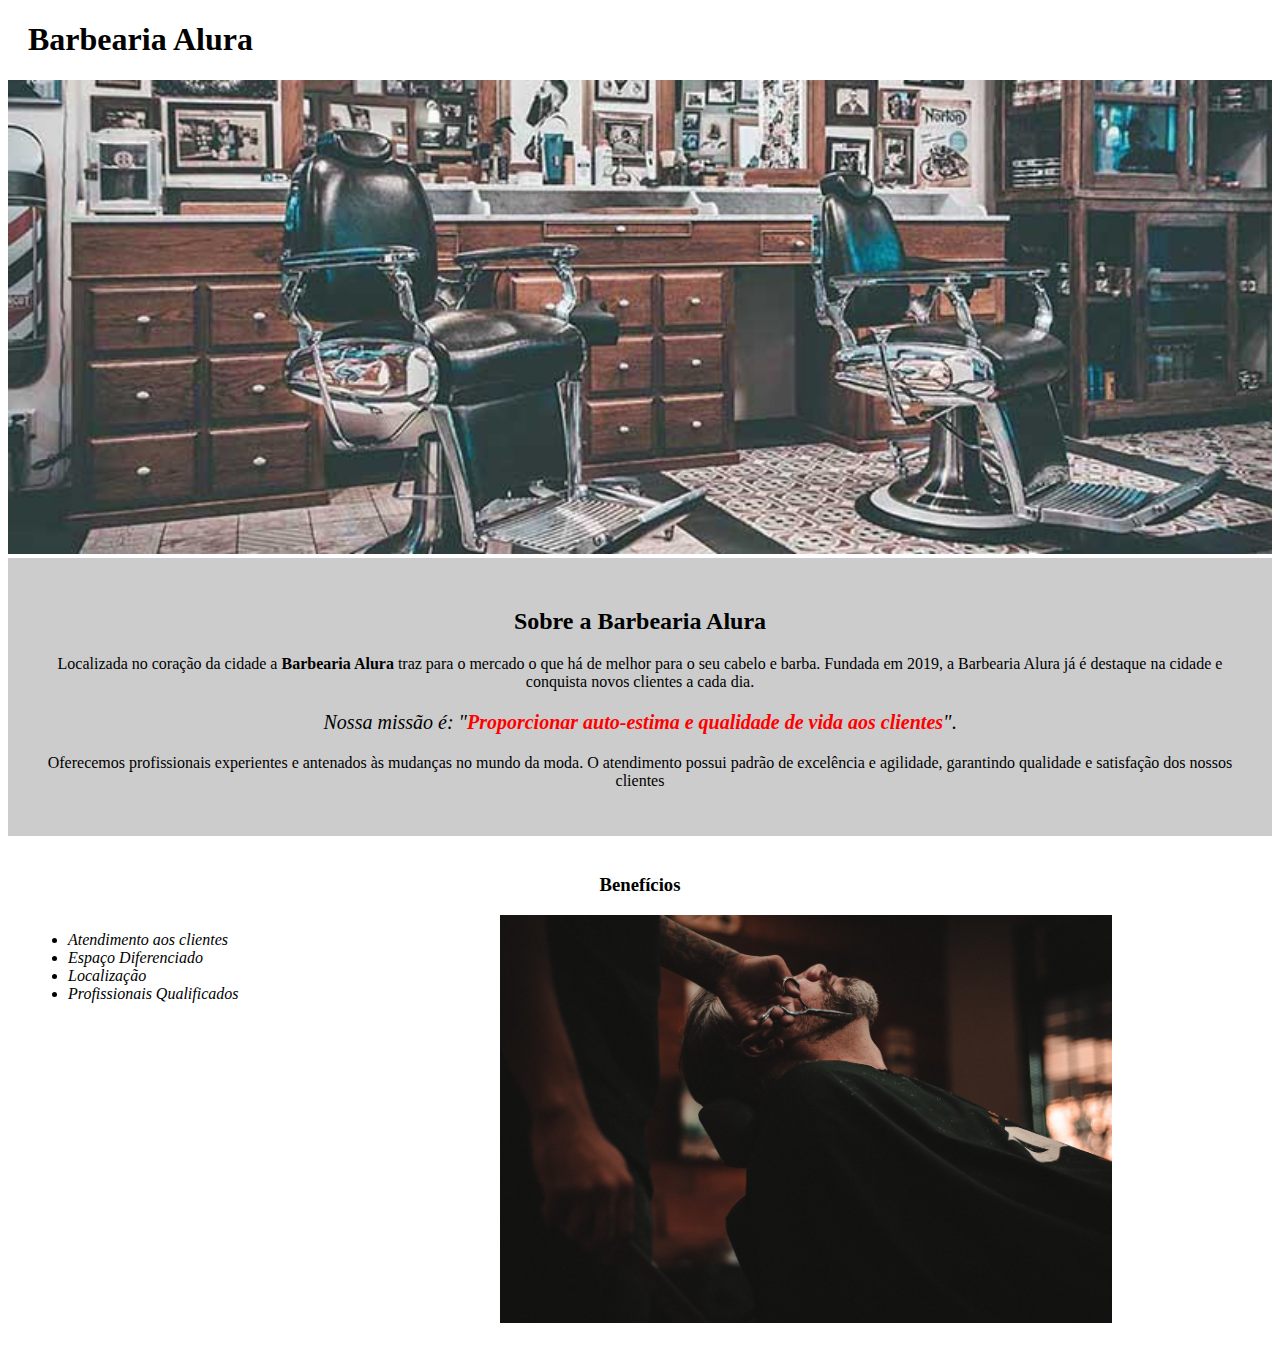
<file: index.html>
<!DOCTYPE html>

<html lang="pt-BR">
  <head>
    <meta charset="UTF-8" />
    <title>Barbearia Alura</title>
    <link rel="stylesheet" href="style-home.css">

  </head>
  <body>
    <header>
      <h1 class="titulo-principal">Barbearia Alura</h1>
    </header>
    <img id="banner" src="imagem/banner.jpg" />
    <div class="principal">
    
      <h2 class="titulo-centralizado">Sobre a Barbearia Alura</h2>

      <p> 
        Localizada no coração da cidade a <strong>Barbearia Alura</strong> traz
        para o mercado o que há de melhor para o seu cabelo e barba. Fundada em
        2019, a Barbearia Alura já é destaque na cidade e conquista novos clientes
        a cada dia.
      </p>

      <p id="missao">
        <em>Nossa missão é: "<strong>Proporcionar auto-estima e qualidade de vida aos clientes</strong>"</em>.
      </p>

      <p>
        Oferecemos profissionais experientes e antenados às mudanças no mundo da
        moda. O atendimento possui padrão de excelência e agilidade, garantindo
        qualidade e satisfação dos nossos clientes
      </p>
    </div>
    <div class="beneficios">
      <h3 class="titulo-centralizado">Benefícios</h3>
      <ul>
        <li class="itens">Atendimento aos clientes</li>
        <li class="itens">Espaço Diferenciado</li>
        <li class="itens">Localização</li>
        <li class="itens">Profissionais Qualificados</li>
      </ul>
      <img src="./imagem/beneficios.jpg" class="imagembeneficios"/>
    </div>
  </body>
</html>
</file>
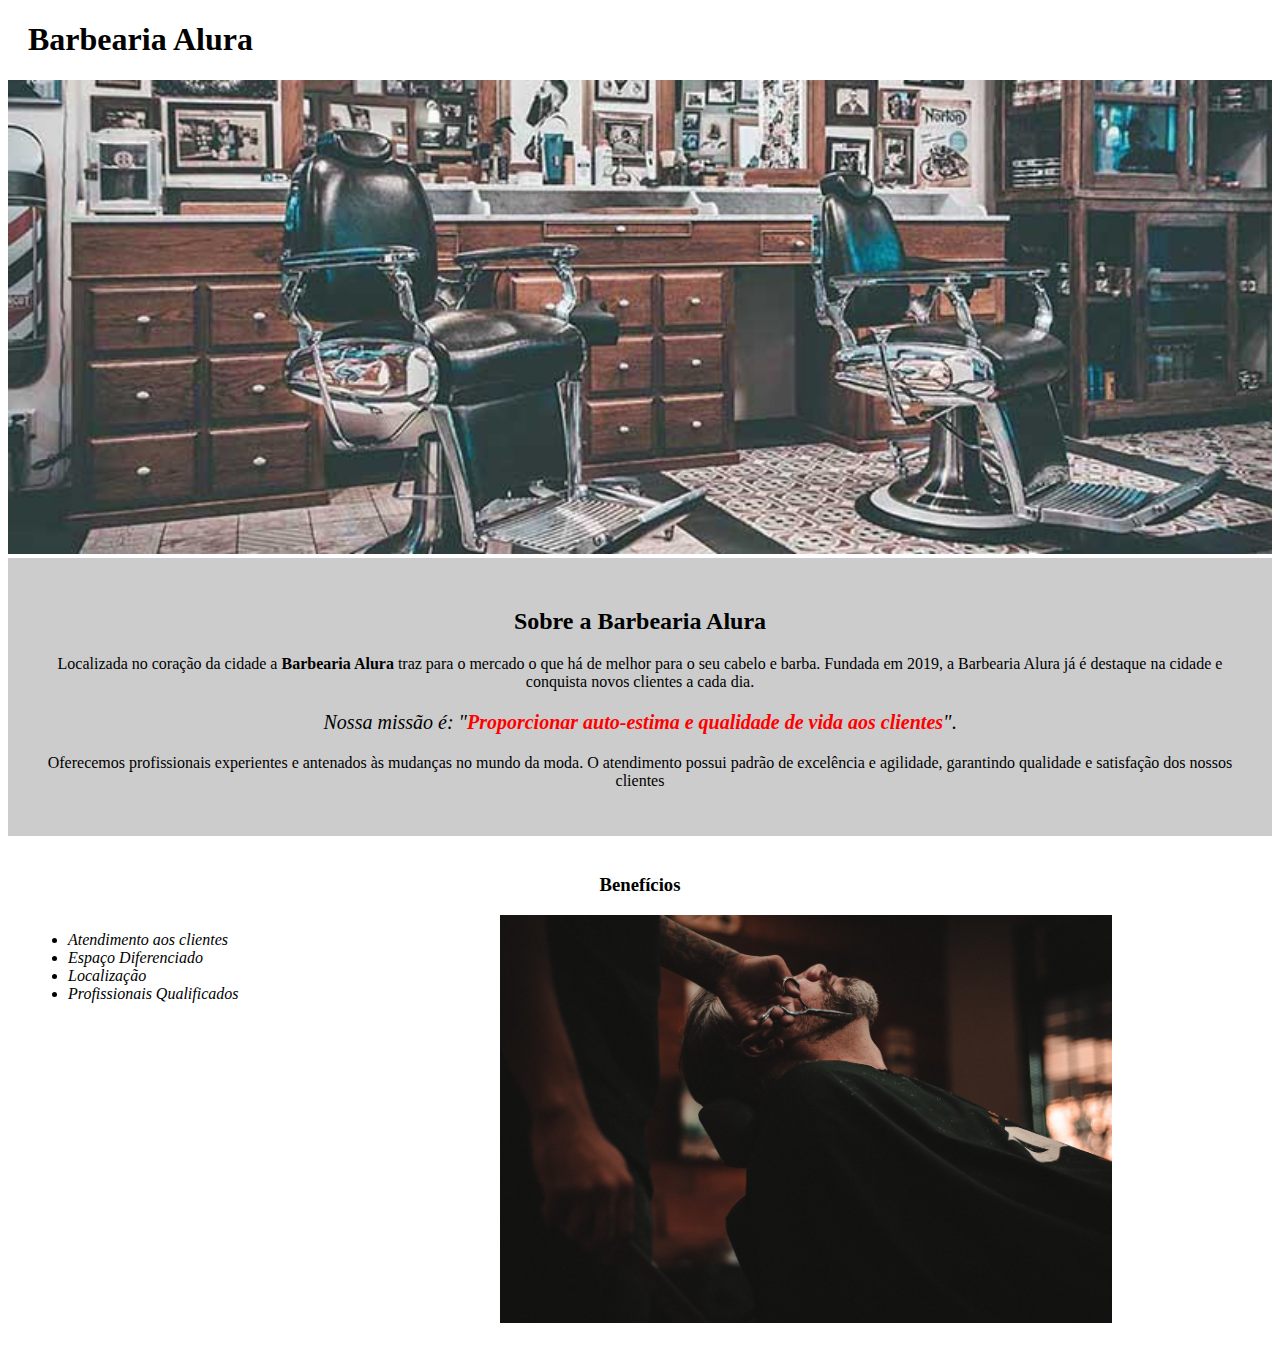
<file: barbearia-alura/index.html>
<!DOCTYPE html>

<html lang="pt-BR">
  <head>
    <meta charset="UTF-8" />
    <title>Barbearia Alura</title>
    <link rel="stylesheet" href="style.css">

  </head>
  <body>
    <header>
      <h1 class="titulo-principal">Barbearia Alura</h1>
    </header>
    <img id="banner" src="imagem/banner.jpg" />
    <div class="principal">
    
      <h2 class="titulo-centralizado">Sobre a Barbearia Alura</h2>

      <p> 
        Localizada no coração da cidade a <strong>Barbearia Alura</strong> traz
        para o mercado o que há de melhor para o seu cabelo e barba. Fundada em
        2019, a Barbearia Alura já é destaque na cidade e conquista novos clientes
        a cada dia.
      </p>

      <p id="missao">
        <em>Nossa missão é: "<strong>Proporcionar auto-estima e qualidade de vida aos clientes</strong>"</em>.
      </p>

      <p>
        Oferecemos profissionais experientes e antenados às mudanças no mundo da
        moda. O atendimento possui padrão de excelência e agilidade, garantindo
        qualidade e satisfação dos nossos clientes
      </p>
    </div>
    <div class="beneficios">
      <h3 class="titulo-centralizado">Benefícios</h3>
      <ul>
        <li class="itens">Atendimento aos clientes</li>
        <li class="itens">Espaço Diferenciado</li>
        <li class="itens">Localização</li>
        <li class="itens">Profissionais Qualificados</li>
      </ul>
      <img src="./imagem/beneficios.jpg" class="imagembeneficios"/>
    </div>
  </body>
</html>
</file>
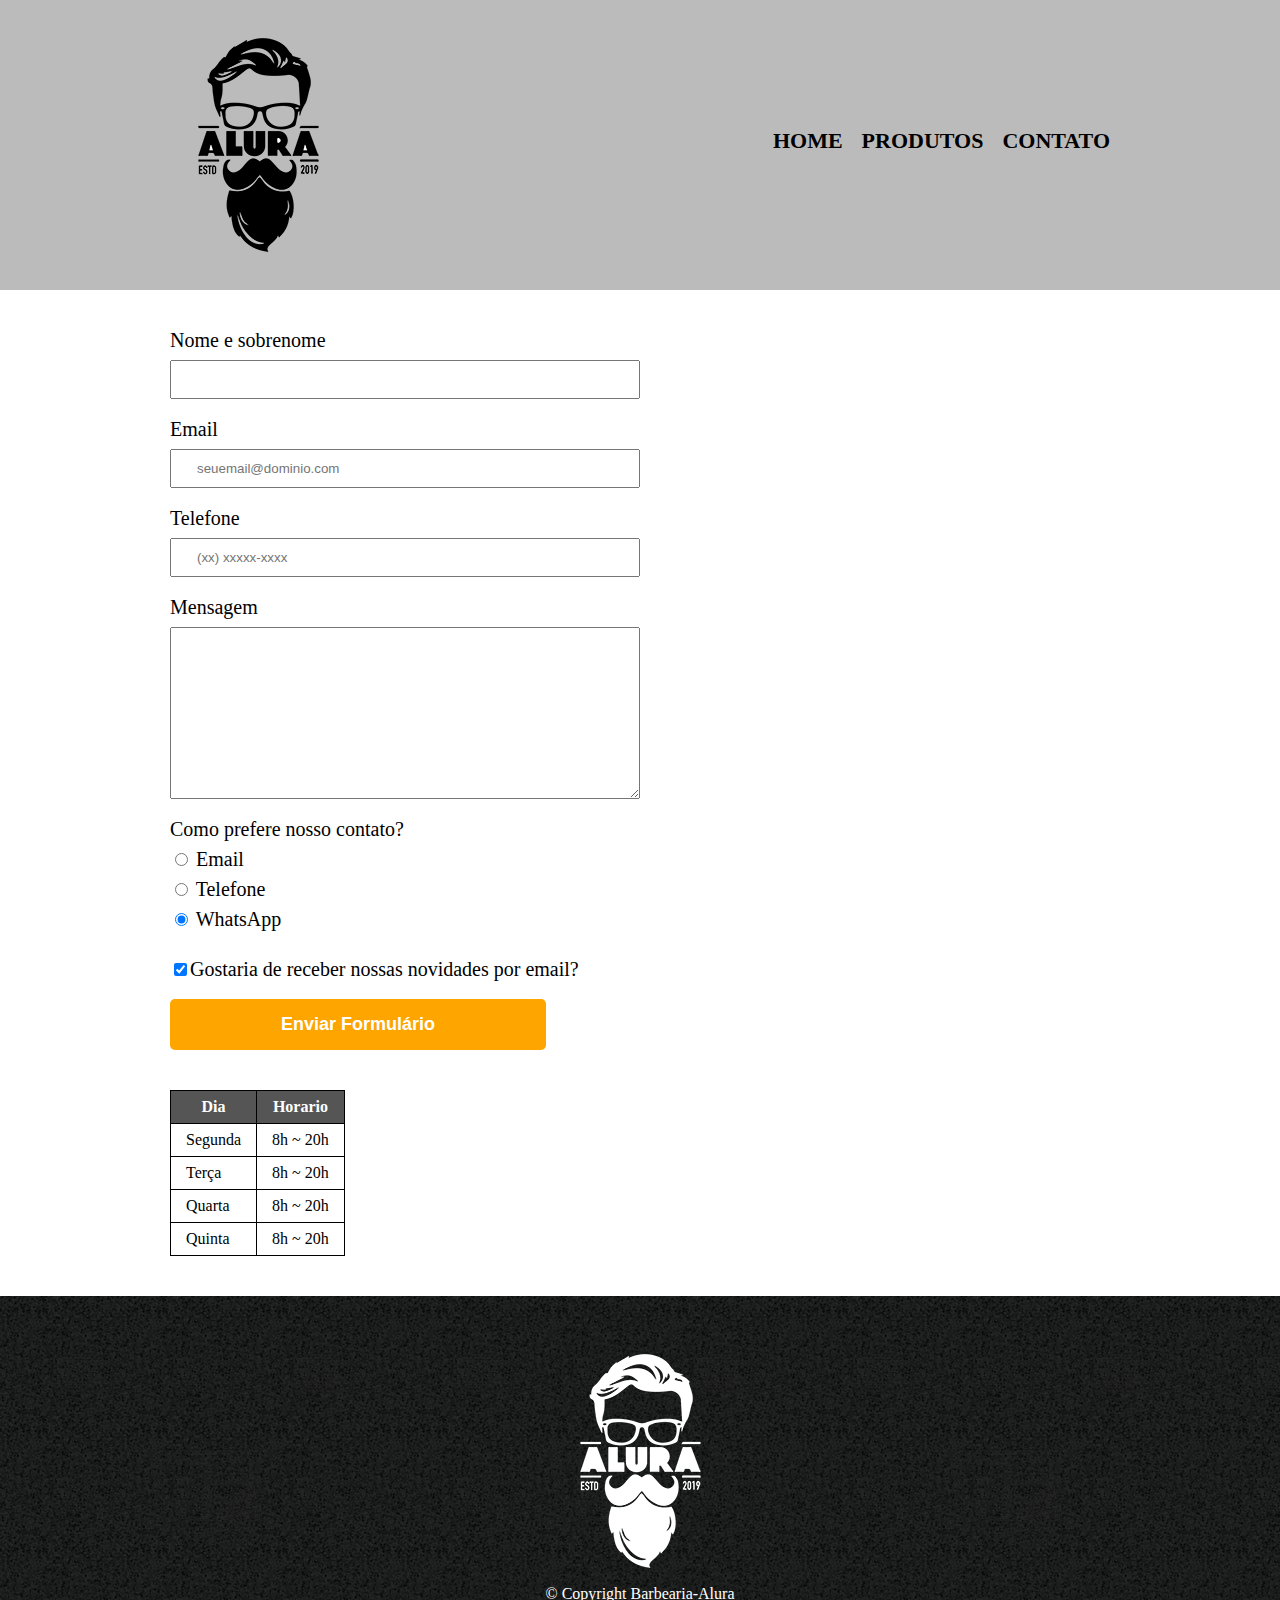
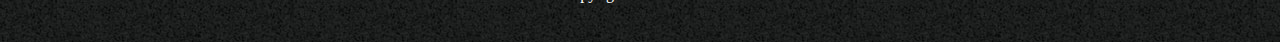
<file: contato.html>
<!DOCTYPE html />
<html lang="pt-BR">
    <head>
        <meta charset="UTF-8" />
        <meta name="viewport" content="width=device-width, initial-scale=1.0" />
        <title>Contato - Barbearia Alura</title>
        <link rel="stylesheet" href="reset.css" />
        <link rel="stylesheet" href="style.css" />
    </head>
    <body>
        <header>
            <div class="caixa">
                <h1><img src="./imagem/logo.png" alt="Logo Barbearia Alura"></h1>
                <nav>
                    <ul>
                        <li><a href="index.html">Home</a></li>
                        <li><a href="produtos.html">Produtos</a></li>
                        <li><a href="contato.html">Contato</a></li>
                    </ul>
                </nav>
            </div>
        </header>
        <main>
            <form>
                <label for="nomesobrenome">Nome e sobrenome</label>
                <input type="text" id="nomesobrenome" class="input-padrao" required/>
    
                <label for="email">Email</label>
                <input type="email" id="email"class="input-padrao" required placeholder="seuemail@dominio.com"/>
    
                <label for="telefone">Telefone</label>
                <input type="tel" id="telefone"class="input-padrao" required placeholder="(xx) xxxxx-xxxx"/>
                
                <label for="mensagem">Mensagem</label>
                <textarea id="mensagem" cols="50" rows="10" class="input-padrao"></textarea>

                <fieldset>
                    <legend>Como prefere nosso contato?</legend>
                    <label for="radio-email">
                        <input type="radio" name="contato" value="email" id="radio-email"/>
                        Email
                    </label>

                    <label for="radio-telefone">
                        <input type="radio" name="contato" value="telefone" id="radio-telefone"/>
                        Telefone
                    </label>
                    <label for="radio-whatsapp">
                        <input type="radio" name="contato" value="whatsapp" id="radio-whatsapp" checked/>
                        WhatsApp
                    </label>
    
    
                </fieldset>
                
                <label class="checkbox"><input type="checkbox" checked>Gostaria de receber nossas novidades por email?</label>

                <input type="submit" value="Enviar Formulário" class="enviar"/>
            </form>

            <table>
                <thead>
                    <tr>
                        <th>Dia</th>
                        <th>Horario</th>
                    </tr>
                </thead>
                <tbody>
                    <tr>
                        <td>Segunda</td> 
                        <td> 8h ~ 20h</td>
                    </tr>
                    <tr>
                        <td>Terça</td> 
                        <td> 8h ~ 20h</td>
                    </tr>
                    <tr>
                        <td>Quarta</td> 
                        <td> 8h ~ 20h</td>
                    </tr>
                    <tr>
                        <td>Quinta</td> 
                        <td> 8h ~ 20h</td>
                    </tr>
                </tbody>
            </table>

        </main>
        <footer>
            <img src="imagem/logo-branco.png" alt="">
            <p class="copyright"> &copy; Copyright Barbearia-Alura</p>
        </footer>
    </body>
</html>
</file>
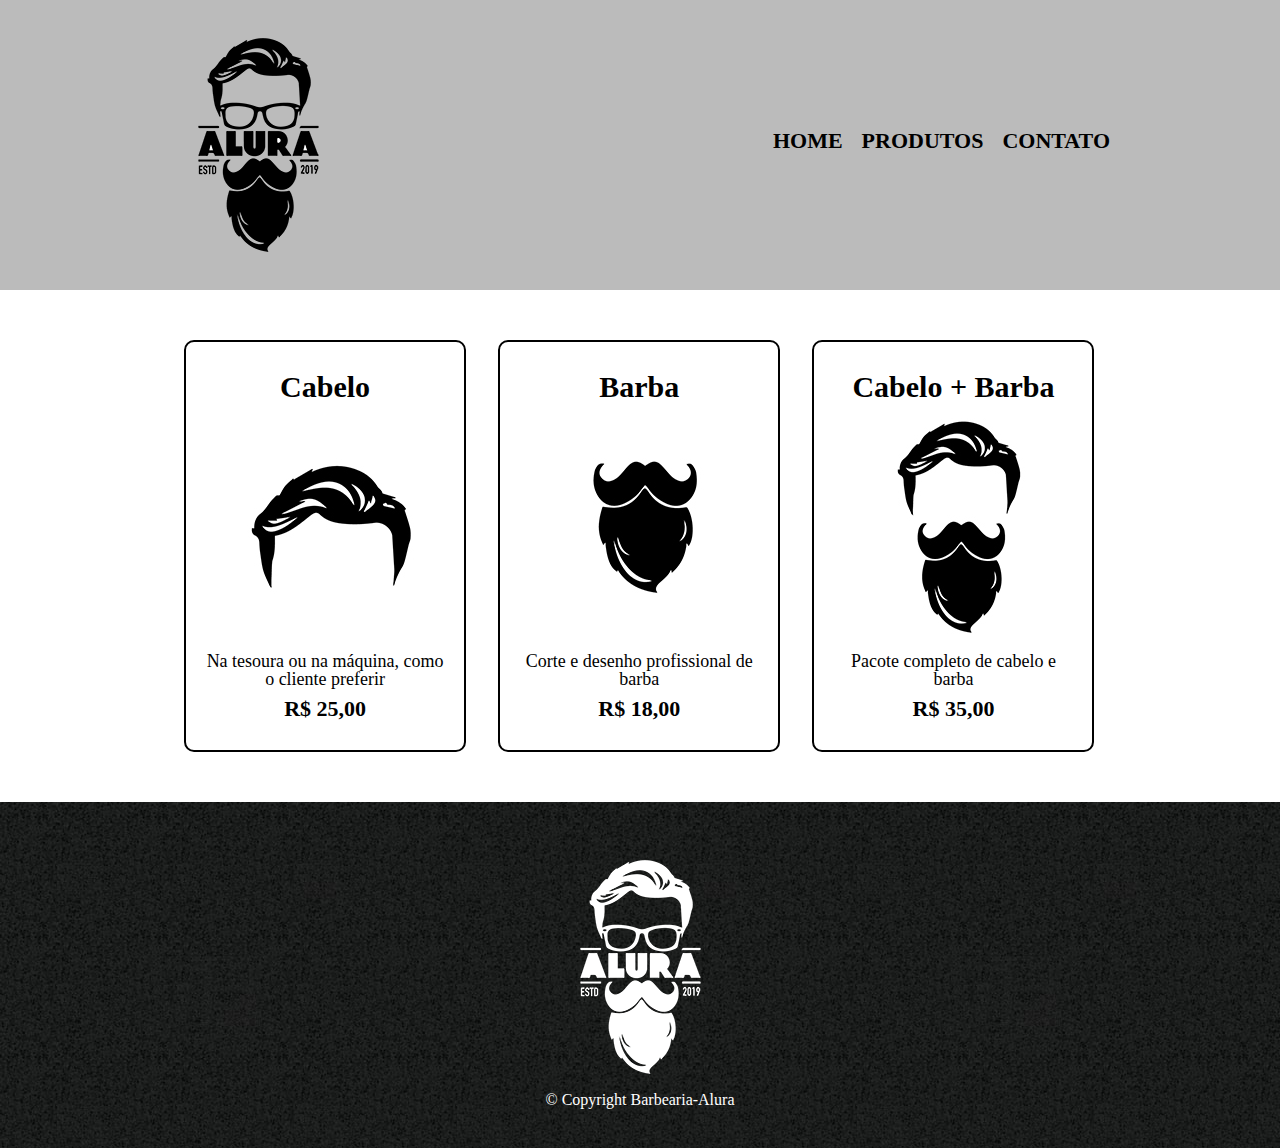
<file: produtos.html>
<!DOCTYPE html />
<html lang="pt-BR">
    <head>
        <meta charset="UTF-8" />
        <meta name="viewport" content="width=device-width, initial-scale=1.0" />
        <title>Produtos - Barbearia Alura</title>
        <link rel="stylesheet" href="reset.css" />
        <link rel="stylesheet" href="style.css" />
    </head>
    <body>
        <header>
            <div class="caixa">
                <h1><img src="./imagem/logo.png"></h1>
                <nav>
                    <ul>
                        <li><a href="home.html">Home</a></li>
                        <li><a href="produtos.html">Produtos</a></li>
                        <li><a href="contato.html">Contato</a></li>
                    </ul>
                </nav>
            </div>
        </header>

        <main>
            <ul class="produtos">
                <li>
                    <h2>Cabelo</h2>
                    <img src="imagem/cabelo.jpg" alt="">
                    <p class="produto-descricao">Na tesoura ou na máquina, como o cliente preferir</p>
                    <p class="produto-preco">R$ 25,00</p>
                </li>
                <li>
                    <h2>Barba</h2>
                    <img src="imagem/barba.jpg" alt="">
                    <p class="produto-descricao">Corte e desenho profissional  de barba</p>
                    <p class="produto-preco">R$ 18,00</p>
                </li>
                <li>
                    <h2>Cabelo + Barba</h2>
                    <img src="imagem/cabelo+barba.jpg" alt="">
                    <p class="produto-descricao">Pacote completo de cabelo e barba</p>
                    <p class="produto-preco">R$ 35,00</p>
                </li>
            </ul>
        </main>

        <footer>
            <img src="imagem/logo-branco.png" alt="">
            <p class="copyright"> &copy; Copyright Barbearia-Alura</p>
        </footer>
    </body>
</html>
</file>
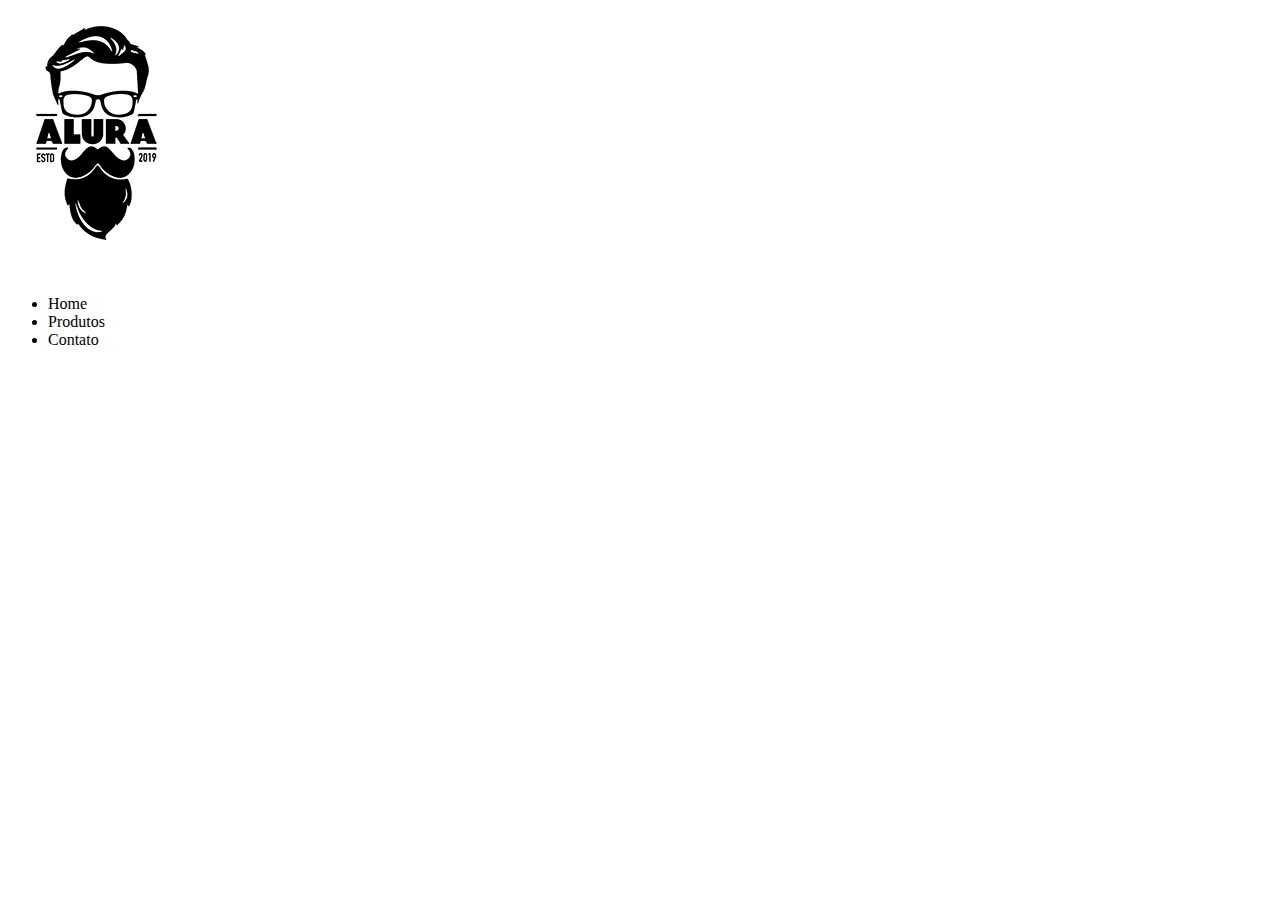
<file: barbearia-alura/produtos.html>
<!DOCTYPE html />
<html lang="pt-BR">
    <head>
        <meta charset="UTF-8" />
        <meta name="viewport" content="width=device-width, initial-scale=1.0" />
        <title>Produtos - Barbearia Alura</title>
        <link rel="stylesheet" href="style.css">
    </head>
    <body>
        <header>
            <h1><img src="./imagem/logo.png"></h1>

            <ul>
                <li>Home</li>
                <li>Produtos</li>
                <li>Contato</li>
            </ul>
        </header>
    </body>
</html>
</file>
<file: style-home.css>
#banner {
  width: 100%;
}

.principal {
  background-color: #CCCCCC;
  padding: 30px;
}

.titulo-principal {
  padding-left: 20px;
}

.titulo-centralizado {
  text-align: center;
}

p {
  text-align: center;
}

#missao {
  font-size: 20px;
}

em strong {
    color: red;
}

.beneficios {
  background-color: #FFF;
  padding: 20px;
}

.itens {
  font-style: italic;
}

ul {
  display: inline-block;
  vertical-align: top;
  width: 20%;
  margin-right: 15%;
}

.imagembeneficios {
  width: 50%;
}
</file>
<file: barbearia-alura/style.css>
#banner {
  width: 100%;
}

.principal {
  background-color: #CCCCCC;
  padding: 30px;
}

.titulo-principal {
  padding-left: 20px;
}

.titulo-centralizado {
  text-align: center;
}

p {
  text-align: center;
}

#missao {
  font-size: 20px;
}

em strong {
    color: red;
}

.beneficios {
  background-color: #FFF;
  padding: 20px;
}

.itens {
  font-style: italic;
}

ul {
  display: inline-block;
  vertical-align: top;
  width: 20%;
  margin-right: 15%;
}

.imagembeneficios {
  width: 50%;
}
</file>
<file: style.css>
header {
    background-color: #BBBBBB;
    padding: 20px 0;
}

.caixa {
    position: relative;
    width: 940px;
    margin: 0 auto;
}

nav {
    position: absolute;
    top: 110;
    right: 0;
}

nav li {
    display: inline;
    margin: 0 0 0 15px;
}

nav a {
    text-transform: uppercase;
    color: #000000;
    font-weight: bold;
    font-size: 22px;
    text-decoration: none;
}

nav a:hover {
    color: #C78C19;
    text-decoration: underline;
}

.produtos {
    width: 940px;
    margin: 0 auto;
    padding: 50px 0;
}

.produtos li {
    display: inline-block;
    text-align: center;
    width: 30%;
    vertical-align: top;
    margin: 0 1.5%;
    padding: 30px 20px;
    box-sizing: border-box;
    border-width: 2px;
    border-color: #000000;
    border-style: solid;
    border-radius: 10px;
}

.produtos li:hover {
    border-color: #C78C19;
}

.produtos li:active {
    border-color: #088c19;
}

.produtos li:hover h2 {
    font-size: 34px;
}

.produtos h2 {
    font-size: 30px;
    font-weight: bold;
}

.produto-descricao {
    font-size: 18px;
}

.produto-preco {
    font-size: 22px;
    font-weight: bold;
    margin-top: 10px;
}

footer {
    text-align: center;
    background-image: url("./imagem/bg.jpg");
    padding: 40px 0;
}

.copyright {
    font-size: 16px;
    color: #FFFFFF;
}

main {
    width: 940px;
    margin: 0 auto;
}

form {
    margin: 40px 0;
}

form label, form legend {
    display: block;
    font-size: 20px;
    margin-bottom: 10px;
}

.input-padrao,
textarea {
    display: block;
    margin-bottom: 20px;
    padding: 10px 25px;
    width: 50%;
}

.checkbox {
    margin: 20px 0;
}

.enviar {
    width: 40%;
    padding: 15px 0;
    background-color: orange;
    color: #FFF;
    font-weight: bold;
    font-size: 18px;
    border: none;
    border-radius: 5px;
    transition: 1s ease;
    cursor: pointer;
}

.enviar:hover {
    background-color: darkorange;
}

table {
    margin: 20px 0 40px;
}

thead {
    background-color: #555555;
    color: white;
    font-weight: bold;
}

td, th {
    border: 1px solid #000;
    padding: 8px 15px;
}
</file>
